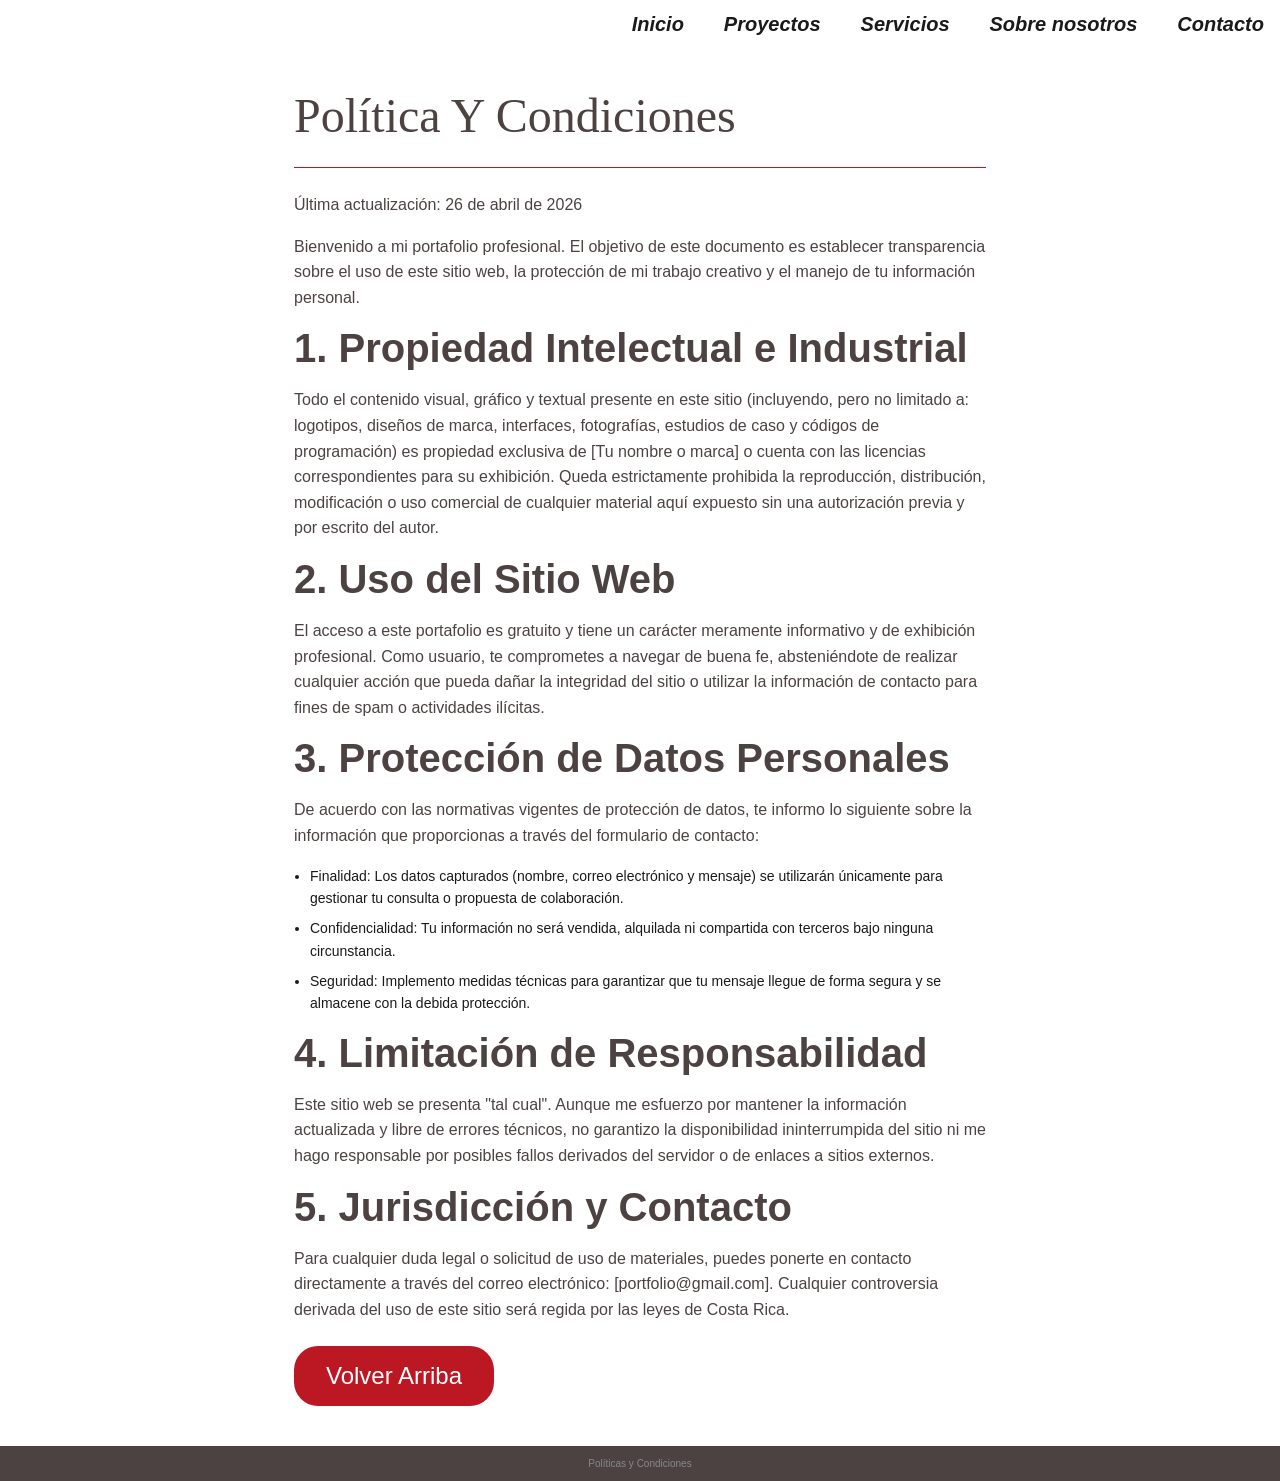
<file: politicas.html>
<!DOCTYPE html>
<html lang="es-CR">
<head>
    <meta charset="UTF-8">
    <meta name="viewport" content="width=device-width, initial-scale=1.0">
    <title>Políticas y Condiciones | Portafolio</title>
    <link rel="icon" type="image/svg+xml" href="./img/favicon.svg">
    <link rel="stylesheet" type="text/css" href="./css/estilos.css">
    <link rel="preconnect" href="https://fonts.googleapis.com">
    <link rel="preconnect" href="https://fonts.gstatic.com" crossorigin>
    <link href="https://fonts.googleapis.com/css2?family=Raleway:ital,wght@0,100..900;1,100..900&display=swap" rel="stylesheet">
    <link rel="stylesheet" href="https://cdnjs.cloudflare.com/ajax/libs/font-awesome/4.7.0/css/font-awesome.min.css">
    <link href="https://fonts.googleapis.com/icon?family=Material+Icons" rel="stylesheet">
    <style>html { scroll-behavior: smooth; }</style>
</head>
<body>

    <div id="miNav" class="overlay">
        <a href="javascript:void(0)" class="cerrar-overlay" onclick="cerrarNav()">&times;</a>
        <div class="overlay-contenido">
            <a href="./index.html">Inicio</a>
            <a href="./proyectos.html">Proyectos</a>
            <a href="./servicios.html">Servicios</a>
            <a href="./sobre-nosotros.html">Sobre nosotros</a>
            <a href="./contacto.html">Contacto</a>
        </div>
    </div>

    <header>
        <nav>
            <div class="nav-logo">
                <span class="material-icons">interests</span>
            </div>
            <div class="nav-links">
                <div class="nav-item"><a href="./index.html">Inicio</a></div>
                <div class="nav-item"><a href="./proyectos.html">Proyectos</a></div>
                <div class="nav-item"><a href="./servicios.html">Servicios</a></div>
                <div class="nav-item"><a href="./sobre-nosotros.html">Sobre nosotros</a></div>
                <div class="nav-item"><a href="./contacto.html">Contacto</a></div>
            </div>
            <span class="menu-hamburguesa" onclick="abrirNav()">
                <i class="fa fa-navicon" aria-hidden="true"></i>
            </span>
        </nav>
    </header>

    <main id="contenido" class="politicas">

        <h1>Política Y Condiciones</h1>
        <hr class="linea-separadora">

        <div class="politicas-texto">

            <p>Última actualización: 26 de abril de 2026</p>
            <p>Bienvenido a mi portafolio profesional. El objetivo de este documento es establecer transparencia sobre el uso de este sitio web, la protección de mi trabajo creativo y el manejo de tu información personal.</p>

            <h2>1. Propiedad Intelectual e Industrial</h2>
            <p>Todo el contenido visual, gráfico y textual presente en este sitio (incluyendo, pero no limitado a: logotipos, diseños de marca, interfaces, fotografías, estudios de caso y códigos de programación) es propiedad exclusiva de [Tu nombre o marca] o cuenta con las licencias correspondientes para su exhibición. Queda estrictamente prohibida la reproducción, distribución, modificación o uso comercial de cualquier material aquí expuesto sin una autorización previa y por escrito del autor.</p>

            <h2>2. Uso del Sitio Web</h2>
            <p>El acceso a este portafolio es gratuito y tiene un carácter meramente informativo y de exhibición profesional. Como usuario, te comprometes a navegar de buena fe, absteniéndote de realizar cualquier acción que pueda dañar la integridad del sitio o utilizar la información de contacto para fines de spam o actividades ilícitas.</p>

            <h2>3. Protección de Datos Personales</h2>
            <p>De acuerdo con las normativas vigentes de protección de datos, te informo lo siguiente sobre la información que proporcionas a través del formulario de contacto:</p>
            <ul>
                <li>Finalidad: Los datos capturados (nombre, correo electrónico y mensaje) se utilizarán únicamente para gestionar tu consulta o propuesta de colaboración.</li>
                <li>Confidencialidad: Tu información no será vendida, alquilada ni compartida con terceros bajo ninguna circunstancia.</li>
                <li>Seguridad: Implemento medidas técnicas para garantizar que tu mensaje llegue de forma segura y se almacene con la debida protección.</li>
            </ul>

            <h2>4. Limitación de Responsabilidad</h2>
            <p>Este sitio web se presenta "tal cual". Aunque me esfuerzo por mantener la información actualizada y libre de errores técnicos, no garantizo la disponibilidad ininterrumpida del sitio ni me hago responsable por posibles fallos derivados del servidor o de enlaces a sitios externos.</p>

            <h2>5. Jurisdicción y Contacto</h2>
            <p>Para cualquier duda legal o solicitud de uso de materiales, puedes ponerte en contacto directamente a través del correo electrónico: [portfolio@gmail.com]. Cualquier controversia derivada del uso de este sitio será regida por las leyes de Costa Rica.</p>

        </div>

        <a href="#" class="btn-grande">Volver Arriba</a>

    </main>

    <footer>
        <a href="./politicas.html" class="footer-politicas">Políticas y Condiciones</a>
    </footer>

    <script type="text/javascript" src="./js/scripts.js"></script>
</body>
</html>
</file>
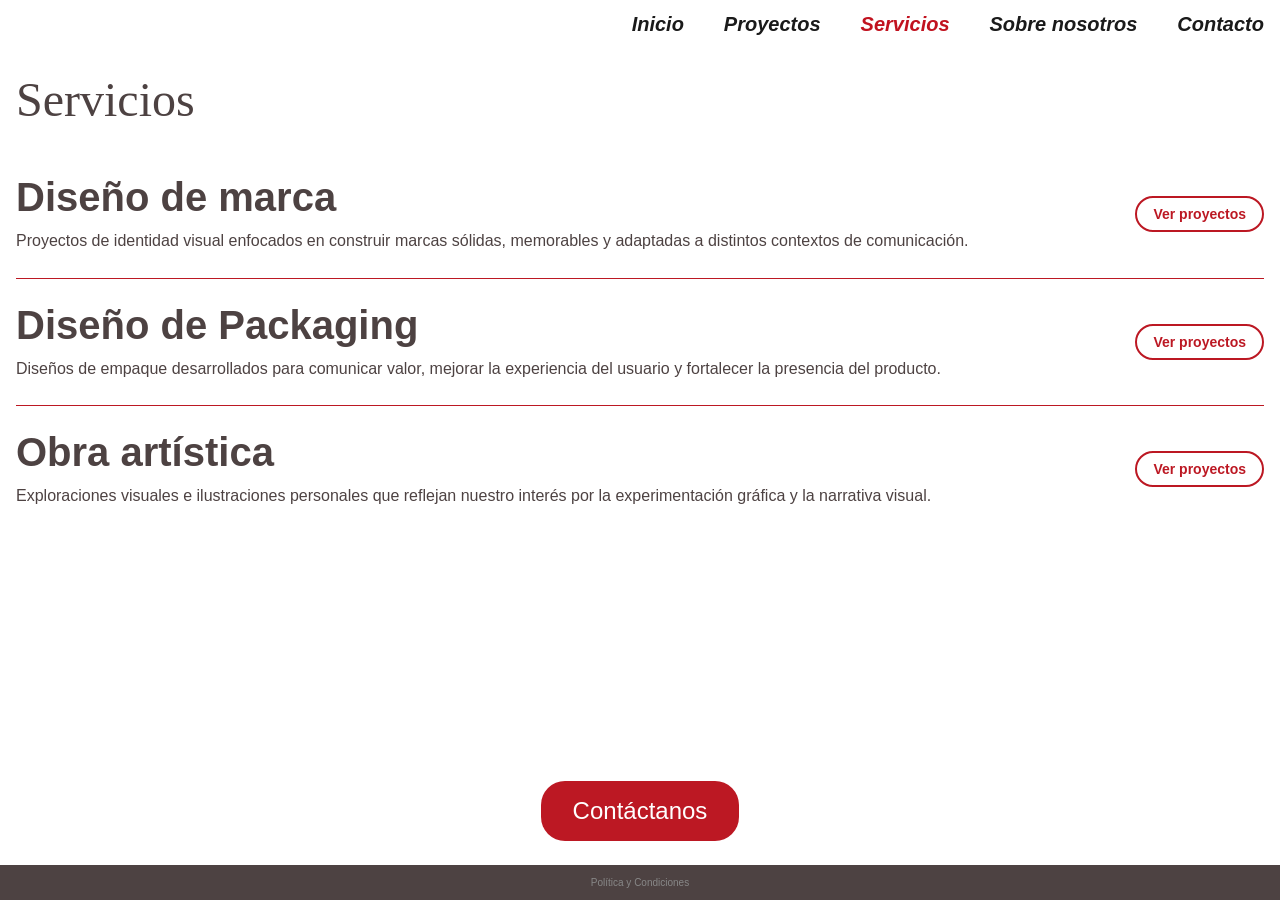
<file: servicios.html>
<!DOCTYPE html>
<html lang="es-CR">
<head>
    <meta charset="UTF-8">
    <meta name="viewport" content="width=device-width, initial-scale=1.0">
    <title>Servicios | Portafolio</title>
    <link rel="icon" type="image/svg+xml" href="./img/favicon.svg">
    <link rel="stylesheet" type="text/css" href="./css/estilos.css">
    <link rel="preconnect" href="https://fonts.googleapis.com">
    <link rel="preconnect" href="https://fonts.gstatic.com" crossorigin>
    <link href="https://fonts.googleapis.com/css2?family=Raleway:ital,wght@0,100..900;1,100..900&display=swap" rel="stylesheet">
    <link rel="stylesheet" href="https://cdnjs.cloudflare.com/ajax/libs/font-awesome/4.7.0/css/font-awesome.min.css">
    <link href="https://fonts.googleapis.com/icon?family=Material+Icons" rel="stylesheet">
    <style>html { scroll-behavior: smooth; }</style>
</head>
<body>

    <div id="miNav" class="overlay">
        <a href="javascript:void(0)" class="cerrar-overlay" onclick="cerrarNav()">&times;</a>
        <div class="overlay-contenido">
            <a href="./index.html">Inicio</a>
            <a href="./proyectos.html">Proyectos</a>
            <a class="activo-overlay" href="./servicios.html">Servicios</a>
            <a href="./sobre-nosotros.html">Sobre nosotros</a>
            <a href="./contacto.html">Contacto</a>
        </div>
    </div>

    <header>
        <nav>
            <div class="nav-logo">
                <span class="material-icons">interests</span>
            </div>
            <div class="nav-links">
                <div class="nav-item"><a href="./index.html">Inicio</a></div>
                <div class="nav-item"><a href="./proyectos.html">Proyectos</a></div>
                <div class="nav-item"><a class="activo-nav" href="./servicios.html">Servicios</a></div>
                <div class="nav-item"><a href="./sobre-nosotros.html">Sobre nosotros</a></div>
                <div class="nav-item"><a href="./contacto.html">Contacto</a></div>
            </div>
            <span class="menu-hamburguesa" onclick="abrirNav()">
                <i class="fa fa-navicon" aria-hidden="true"></i>
            </span>
        </nav>
    </header>

    <main id="contenido" class="servicios">

        <h1>Servicios</h1>

        <article class="servicio-item">
            <div class="servicio-texto">
                <h2>Diseño de marca</h2>
                <p>Proyectos de identidad visual enfocados en construir marcas sólidas, memorables y adaptadas a distintos contextos de comunicación.</p>
            </div>
            <a href="./proyectos.html" class="btn-pequeno-stroke">Ver proyectos</a>
        </article>

        <hr class="linea-separadora">

        <article class="servicio-item">
            <div class="servicio-texto">
                <h2>Diseño de Packaging</h2>
                <p>Diseños de empaque desarrollados para comunicar valor, mejorar la experiencia del usuario y fortalecer la presencia del producto.</p>
            </div>
            <a href="./proyectos.html" class="btn-pequeno-stroke">Ver proyectos</a>
        </article>

        <hr class="linea-separadora">

        <article class="servicio-item">
            <div class="servicio-texto">
                <h2>Obra artística</h2>
                <p>Exploraciones visuales e ilustraciones personales que reflejan nuestro interés por la experimentación gráfica y la narrativa visual.</p>
            </div>
            <a href="./proyectos.html" class="btn-pequeno-stroke">Ver proyectos</a>
        </article>

        <a href="./contacto.html" class="btn-grande btn-grande-contactanos">Contáctanos</a>

    </main>

    <footer>
        <a href="./politicas.html" class="footer-politicas">Política y Condiciones</a>
    </footer>

    <script type="text/javascript" src="./js/scripts.js"></script>
</body>
</html>
</file>
<file: css/estilos.css>
/* Estilos generales */


.btn-grande-contactanos {
   margin-top: auto;
   align-self: center !important; 
}

* {
    padding: 0;
    margin: 0;
    box-sizing: border-box;
}

/* Paleta de colores del proyecto:
   Rojo principal: #c1121f
   Blanco: #ffffff
   Negro/oscuro: #1a1a1a
   Gris claro: #f5f5f5
   Gris medio: #888888
*/

h1 {
    font-family: "Libre Baskerville", serif;
    font-weight: 300;
    font-size: 36px;
    color: #4D4242;
}

h2 {
    font-family: "Source Sans 3", sans-serif;
    font-weight: 600;
    font-size: 24px;
    
    color: #4D4242;
}

h3 {
    font-family: "Source Sans 3", sans-serif;
    font-weight: 600;
    font-size: 14px;
    color: #4D4242;
}

p {
    font-family: "Source Sans 3", sans-serif;
    font-weight: 400;
    font-size: 14px;
    color: #4D4242;
    line-height: 1.6em;
}

a {
    font-family: "Source Sans 3", sans-serif;
    font-weight: 600;
    font-size: 14px;
}

ul {
    list-style: none;
}

img {
    display: block;
    width: 100%;
    height: auto;
    object-fit: cover;
    background-color: #888888;
}

/* Botones */

.btn-grande {
    display: inline-block;
    font-family: "Source Sans 3", sans-serif; 
    font-weight: 400;
    font-size: 24px;
    font-style: normal;
    background-color: #BC1823;
    color: #ffffff;
    text-decoration: none;
    padding: 16px 32px;
    text-align: center;
    cursor: pointer;
    border: none;
    transition: background-color 0.3s, transform 0.2s;
    border-radius: 24px;
    align-self: flex-start;
}

.btn-grande:hover  { background-color: #DBC9C9; color: #4D4242; }
.btn-grande:active { background-color: #8B121A; transform: translateY(2px); }

.btn-pequeno-stroke {
    display: inline-block;
    font-family: "Source Sans 3", sans-serif; 
    font-weight: 600;
    font-size: 14px;
    color: #BC1823;
    text-decoration: none;
    padding: 8px 16px;
    border: 2px solid #BC1823;
    border-radius: 20px;
    transition: background-color 0.3s, color 0.3s;
}

.btn-pequeno-stroke:hover  { color: #DBC9C9; background-color: #656565; border: 2px solid #656565;}

.btn-pequeno-stroke:active { color: #8B121A; border-color: #8B121A; transform: translateY(2px); background-color: transparent; }

.btn-pequeno-fill {
    display: inline-block;
    font-family: "Source Sans 3", sans-serif;   font-weight: 600;
    font-size: 14px;
    color: #ffffff;
    text-decoration: none;
    padding: 8px 16px;
    background-color: #BC1823;
    transition: background-color 0.3s;
    border-radius: 20px;
}

.btn-pequeno-fill:hover  { background-color: #DBC9C9; color: #656565; } 
.btn-pequeno-fill:active { background-color: #8B121A; }

/* Overlay men de hamburguesa */

.overlay {
    height: 100%;
    width: 0;
    position: fixed;
    z-index: 100;
    left: 0;
    top: 0;
    background-color: rgba(0, 0, 0, 0.922);
    overflow-x: hidden;
    transition: 0.5s;
}

.overlay-contenido {
    position: relative;
    top: 10%;
    width: 100%;
    display: flex;
    flex-direction: column;
    align-items: left;
    padding: 0 24px;
}

.overlay a {
    font-family: "Libre Baskerville", serif;    font-weight: 600;
    font-size: 30px;
    color: #ffffff;
    padding: 12px;
    display: block;
    text-decoration: none;
    transition: 0.3s;
    padding-left: 24px;
}

.overlay a:visited { color: #ffffff; }
.overlay a:hover   { color: #c1121f; }
.overlay a:active  { color: #888888; }

.overlay a.activo-overlay { color: #c1121f; }

.cerrar-overlay {
    position: absolute;
    top: 10px;
    right: 20px;
    font-size: 60px;
    z-index: 101;
    width: auto !important;
}

/* header / nav */

header {
    position: sticky;
    top: 0;
    z-index: 50;
    background-color: #ffffff;
}

nav {
    display: flex;
    align-items: center;
    justify-content: space-between;
    padding: 0 16px;
    height: 48px;
    background-color: #ffffff;
}

.nav-logo .material-icons {
    font-size: 24px;
    color: #BC1823;
}

/* Links del nav — ocultos en móvil */
.nav-links {
    display: none;
}

.nav-item {
    font-family: "Libre Baskerville", serif;
    font-weight: 400;
    font-size: 20px;
    font-style: italic;
}

.nav-item a:link    { text-decoration: none; color: #1a1a1a; }
.nav-item a:visited { text-decoration: none; color: #1a1a1a; }
.nav-item a:hover   { text-decoration: none; color: #c1121f; }
.nav-item a:active  { text-decoration: none; color: #888888; }

.nav-item a.activo-nav { color: #c1121f; }

/* Botón hamburguesa */
.menu-hamburguesa {
    display: block;
    cursor: pointer;
    font-size: 24px;
    color: #4D4242;
    transition: color 0.3s;
}

.menu-hamburguesa:hover { color: #c1121f; }

/* Footer */

footer {
    display: flex;
    justify-content: center;
    padding: 12px;
    background-color: #4D4242;
}

.footer-politicas {
    font-family: "Source Sans 3", sans-serif;    
    font-weight: 400;
    font-size: 10px;
    color: #888888;
    text-decoration: none;
}

.footer-politicas:hover { color: #ffffff; }

/* Linea separadora */

.linea-separadora {
    border: none;
    border-top: 1px solid #BC1823;
}

.linea-separadora-menu-hamburguesa {
    border: none;
    border-top: 1px solid #BC1823;
}

/* Pagina inicio */

main.inicio {
    display: flex;
    flex-direction: column;
    padding: 24px 24px;
}

/* Hero */
 
.inicio-hero {
    display: grid;
    grid-template-columns: repeat(1, 1fr);
    grid-template-areas:
        "titulo"
        "imagen"
        "subtitulo"
        "boton";
    gap: 16px;
    padding: 0  0 24px 0;
}

.inicio-hero figure {
    grid-area: imagen;
    margin: 0;
}

.inicio-hero h1 {
    grid-area: titulo;
    font-size: 36px;
    font-style: italic;
    
}

.inicio-hero .subtitulo {
    grid-area: subtitulo;
    font-size: 14px;
}

.inicio-hero .btn-grande {
    grid-area: boton;
    justify-self: start;
}


.inicio-hero {
    width: 100%;
}

.imagen-hero {
    width: 100%;
    height: 300px;
    margin: 0;
}

.imagen-hero img {
    width: 100%;
    height: 100%;
    object-fit: cover;
}




/* Servicios */


.inicio-servicios {
    padding: 24px 0;
    display: flex;
    flex-direction: column;
    gap: 16px;
}

.servicios-header {
    display: flex;
    justify-content: space-between;
    align-items: center;
}

.servicios-contenido {
    display: flex;
    flex-direction: row;
    gap: 16px;

}

.servicio-tarjeta {
    display: flex;
    width: 100%;
    flex-direction: column;
    gap: 8px;
    text-align: center;
}

.servicio-imagen {
    width: 100%;
    aspect-ratio: 1 / 1; /* Mantener la proporción cuadrada */
    margin: 0;
}

.servicio-imagen img {
    width: 100%;
    height: 100%;
    object-fit: cover;
}

/* Sobre nosotros */
.inicio-sobre-nosotros {
    padding: 24px 0;
    display: flex;
    flex-direction: column;
    gap: 16px;
}

.sobre-nosotros-texto {
    display: flex;
    flex-direction: column;
    gap: 16px;
}

.sobre-nosotros-texto .btn-pequeno-fill {
    align-self: flex-start;
}


.personas {
    display: flex;
    gap: 8px;
}

.persona-imagen {
    flex: 1;
    height: 150px;
    margin: 0;
    display: none; /* Ocultar las imágenes de las personas en la versión móvil */
}

.persona-imagen img {
    width: 100%;
    height: 100%;
    object-fit: cover;
}

/* Página de proyectos */

main.proyectos h1 { text-align: center; }

main.proyectos {
    padding: 24px 16px;
    display: flex;
    flex-direction: column;
    gap: 24px;
}


/* Filtros */
.filtros {
    display: flex;
    flex-wrap: wrap;
    gap: 8px;
    justify-content: center;
}

.btn-filtro {
    font-family: "Source Sans 3", sans-serif;
    font-weight: 600;
    font-size: 14px;
    padding: 8px 16px;
    background-color: transparent;
    color: #1a1a1a;
    border: 2px solid #1a1a1a;
    cursor: pointer;
    transition: background-color 0.3s, color 0.3s;
}

.btn-filtro:hover      { background-color: #1a1a1a; color: #ffffff; }
.btn-filtro.activo-filtro { background-color: #c1121f; color: #ffffff; border-color: #c1121f; }

/* Grid de proyectos */
.proyectos-grid {
    display: grid;
    grid-template-columns: 1fr;
    gap: 24px;
}

.proyecto-tarjeta {
    display: flex;
    flex-direction: column;
    gap: 8px;
}

.proyecto-imagen {
    width: 100%;
    height: 200px;
    margin: 0;
}

.proyecto-imagen img {
    width: 100%;
    height: 100%;
    object-fit: cover;
}

/* Modal */
.modal {
    display: none;
    position: fixed;
    z-index: 200;
    top: 0;
    left: 0;
    width: 100%;
    height: 100%;
    background-color: rgba(0, 0, 0, 0.9);
    overflow-y: auto;
}

.modal.activo { display: flex; align-items: center; justify-content: center; }

.modal-contenido {
    position: relative;
    background-color: #1a1a1a;
    width: 90%;
    max-width: 900px;
    padding: 24px;
    display: flex;
    flex-direction: column;
    gap: 16px;
}

.modal-cerrar {
    position: absolute;
    top: 16px;
    right: 16px;
    background: none;
    border: none;
    cursor: pointer;
    color: #ffffff;
}

.modal-cerrar .material-icons { font-size: 24px; }
.modal-cerrar:hover .material-icons { color: #c1121f; }

.modal-imagen {
    width: 100%;
    margin: 0;
}

.modal-imagen img {
    width: 100%;
    height: auto;
    object-fit: cover;
}

/* Página de servicios Móvil */

main.servicios {
    padding: 24px 16px;
    display: flex;
    flex-direction: column;
    gap: 0;
}

main.servicios h1 { margin-bottom: 24px; }

.servicio-item {
    display: flex;
    flex-direction: column;
    gap: 8px;
    padding: 24px 0;
}

.servicio-texto { display: flex; flex-direction: column; gap: 8px; }

/* Página de sobre nosotros Móvil */

main.sobre-nosotros {
    padding: 24px 16px;
    display: flex;
    flex-direction: column;
    gap: 24px;
}

.equipo-grid {
    display: grid;
    grid-template-columns: 1fr;
    gap: 32px;
}

.miembro {
    display: grid;
    grid-template-columns: 1fr;
    gap: 16px;
}

.miembro-imagen {
    width: 100%;
    max-width: 263px;
    height: 296px;
    margin: 0;
}

.miembro-imagen img {
    width: 100%;
    height: 100%;
    object-fit: cover;
}

.miembro-info {
    display: flex;
    flex-direction: column;
    gap: 12px;
}

.linea-nombre {
    border: none;
    border-top: 1px solid #1a1a1a;
    width: 264px;
}

/* Página de contacto Móvil */

main.contacto {
    padding: 24px 16px;
    display: flex;
    flex-direction: column;
    gap: 24px;
    align-items: center;
}

.formulario-contacto {
    width: 100%;
    max-width: 496px;
    display: flex;
    flex-direction: column;
    gap: 8px;
}

.label-campo {
    font-family: "Source Sans 3", sans-serif;
    font-weight: 600;
    font-size: 14px;
    color: #888888;
}

.campo-texto {
    width: 100%;
    padding: 12px;
    font-family: "Source Sans 3", sans-serif;
    font-size: 14px;
    border: 1px solid #cccccc;
    background-color: #f5f5f5;
    outline: none;
    transition: border-color 0.3s;
}

.campo-texto:focus { border-color: #BC1823; }

.campo-textarea {
    width: 100%;
    padding: 12px;
    font-family: "Source Sans 3", sans-serif;
    font-size: 14px;
    border: 1px solid #cccccc;
    background-color: #f5f5f5;
    outline: none;
    min-height: 192px;
    resize: vertical;
    transition: border-color 0.3s;
}

.campo-textarea:focus { border-color: #BC1823; }

.formulario-contacto .btn-grande {
    width: 100%;
    margin-top: 8px;
}

/* Alerta enviado */
.alerta-enviado {
    font-family: "Source Sans 3", sans-serif;
    font-weight: 700;
    font-size: 24px;
    color: #ffffff;
    background-color: #1a1a1a;
    padding: 20px 40px;
}

.oculto { display: none; }

/* Página de políticas Móvil */

main.politicas {
    padding: 24px 16px;
    display: flex;
    flex-direction: column;
    gap: 24px;
    max-width: 700px;
    margin: auto;
}

.politicas-texto {
    display: flex;
    flex-direction: column;
    gap: 16px;
}

.politicas-texto ul {
    display: flex;
    flex-direction: column;
    gap: 8px;
    padding-left: 16px;
}

.politicas-texto ul li {
    font-family: "Source Sans 3", sans-serif;
    font-size: 14px;
    color: #1a1a1a;
    line-height: 1.6em;
    list-style: disc;
}

 body {
    display: flex;
    flex-direction: column;
    min-height: 100vh;
    }

    main {
        flex: 1;
    }

/* Versión desktop */

@media only screen and (min-width: 600px) {

    h1 { font-size: 48px; }
    h2 { font-size: 40px; }
    h3 { font-size: 36px; }
    p  { font-size: 16px; }
    a  { font-size: 20px; }

    /* Nav */
    .menu-hamburguesa { display: none; }

    .nav-links {
        display: flex;
        flex-direction: row;
        gap: 40px;
    }

    .nav-item { font-size: 18px; }

    /* Inicio — desktop */
    .imagen-hero { height: 600px; }

    .servicios-grid {
        grid-template-columns: repeat(3, 1fr);
    }

    .sobre-nosotros-contenido {
        flex-direction: row;
        align-items: flex-start;
        gap: 24px;
    }

    .personas { flex-direction: column; }

    /* Proyectos — desktop */
    .proyectos-grid {
        grid-template-columns: repeat(4, 1fr);
    }

    /* Servicios — desktop */
    .servicio-item {
        flex-direction: row;
        align-items: center;
        justify-content: space-between;
    }

    /* Sobre nosotros — desktop */
    .equipo-grid {
        grid-template-columns: repeat(2, 1fr);
    }

    .miembro {
        grid-template-columns: auto 1fr;
    }

    /* Contacto — desktop */
    main.contacto { align-items: center; }

    /* Políticas — desktop */
    main.politicas {
        max-width: 100%;
        padding: 40px 294px;
    }

}
</file>
